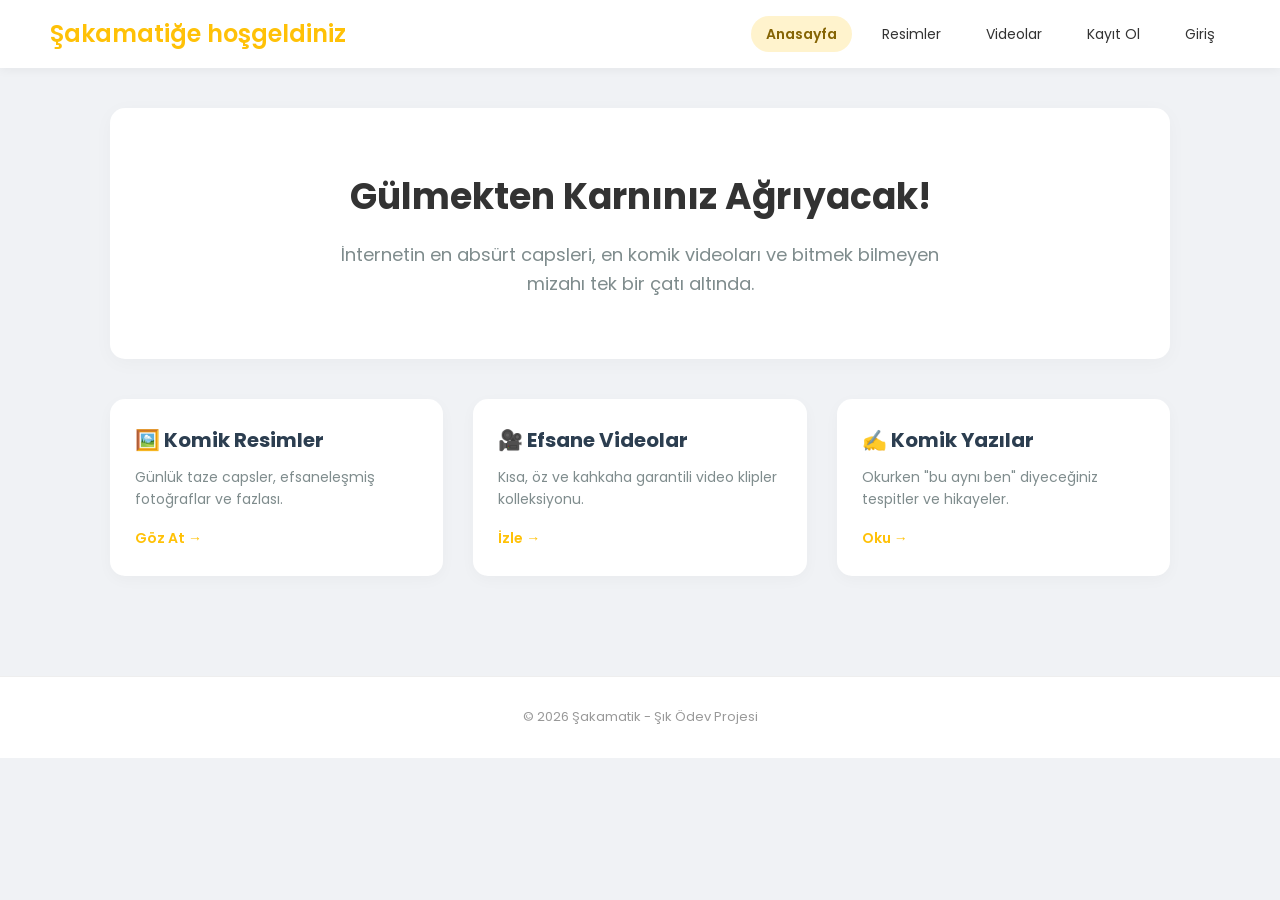
<file: index.html>
<!DOCTYPE html>
<html lang="tr">
<head>
    <meta charset="UTF-8">
    <meta name="viewport" content="width=device-width, initial-scale=1.0">
    <title>Şakamatik Sitem</title>
    <link rel="stylesheet" href="style.css">
</head>
<body>

    <header>
        <h1>Şakamatiğe hoşgeldiniz</h1>
        <nav>
            <ul>
                <li><a href="index.html" class="active">Anasayfa</a></li>
                <li><a href="resimler.html">Resimler</a></li>
                <li><a href="videolar.html">Videolar</a></li>
                <li><a href="kayit.html">Kayıt Ol</a></li>
                <li><a href="giris.html">Giriş</a></li>
            </ul>
        </nav>
    </header>

    <div class="container">
        
        <div class="hero">
            <h2>Gülmekten Karnınız Ağrıyacak!</h2>
            <p>İnternetin en absürt capsleri, en komik videoları ve bitmek bilmeyen mizahı tek bir çatı altında.</p>
        </div>

        <div class="grid-layout">
            
            <article class="card">
                <div class="card-content">
                    <h3>🖼️ Komik Resimler</h3>
                    <p>Günlük taze capsler, efsaneleşmiş fotoğraflar ve fazlası.</p>
                    <a href="resimler.html" class="card-link">Göz At &rarr;</a>
                </div>
            </article>

            <article class="card">
                <div class="card-content">
                    <h3>🎥 Efsane Videolar</h3>
                    <p>Kısa, öz ve kahkaha garantili video klipler kolleksiyonu.</p>
                    <a href="videolar.html" class="card-link">İzle &rarr;</a>
                </div>
            </article>

            <article class="card">
                <div class="card-content">
                    <h3>✍️ Komik Yazılar</h3>
                    <p>Okurken "bu aynı ben" diyeceğiniz tespitler ve hikayeler.</p>
                    <a href="#" class="card-link">Oku &rarr;</a>
                </div>
            </article>

        </div>
    </div>

    <footer>
        <p>&copy; 2026 Şakamatik - Şık Ödev Projesi</p>
    </footer>
</body>
</html>
</file>
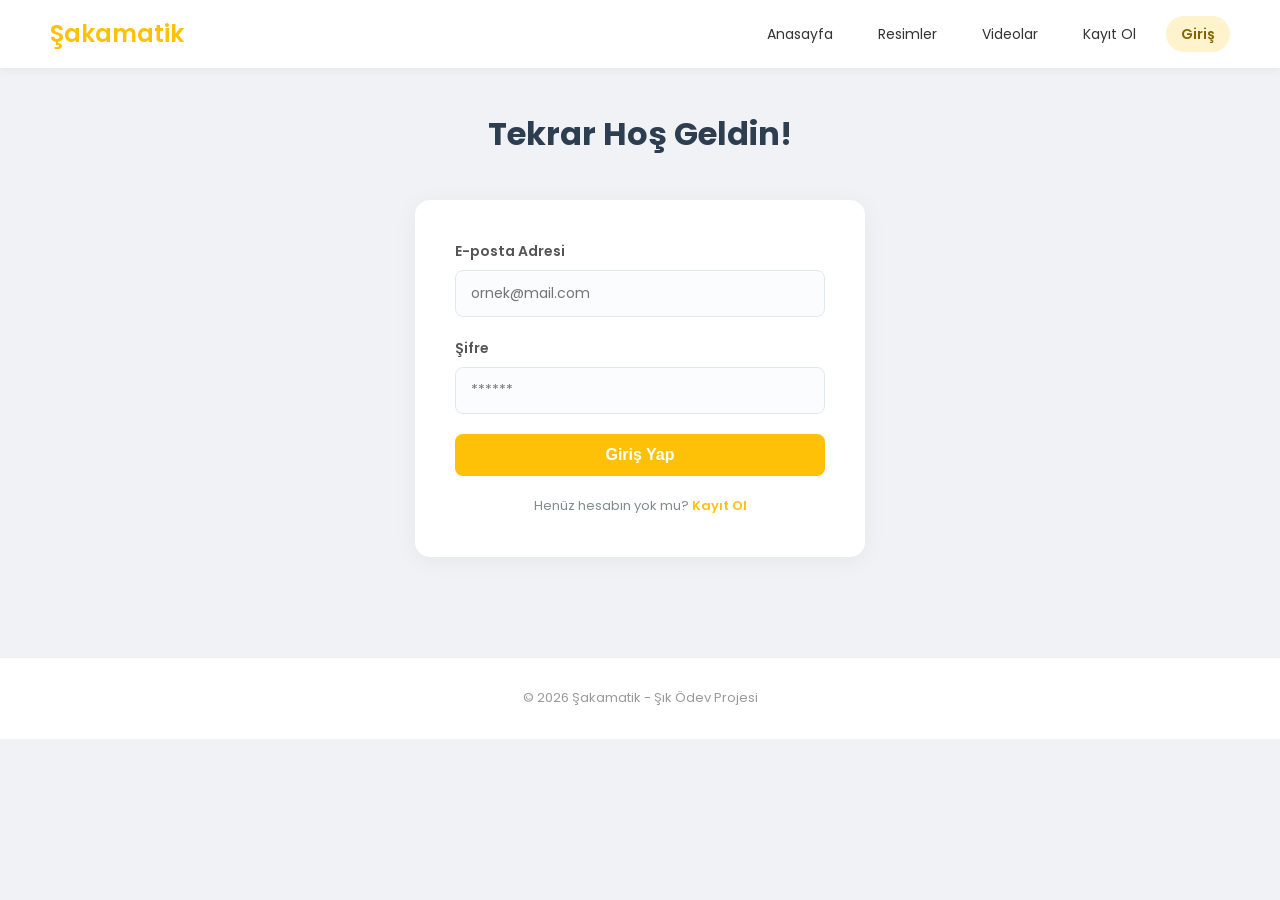
<file: giris.html>
<!DOCTYPE html>
<html lang="tr">
<head>
    <meta charset="UTF-8">
    <meta name="viewport" content="width=device-width, initial-scale=1.0">
    <title>Şakamatik Sitem | Giriş Yap</title>
    <link rel="stylesheet" href="style.css">
</head>
<body>

    <header>
        <h1>Şakamatik</h1>
        <nav>
            <ul>
                <li><a href="index.html">Anasayfa</a></li>
                <li><a href="resimler.html">Resimler</a></li>
                <li><a href="videolar.html">Videolar</a></li>
                <li><a href="kayit.html">Kayıt Ol</a></li>
                <li><a href="giris.html" class="active">Giriş</a></li>
            </ul>
        </nav>
    </header>

    <div class="container">
        <h2 class="page-title">Tekrar Hoş Geldin!</h2>

        <div class="form-container">
            <form action="#" method="post">
                <div class="form-group">
                    <label for="email">E-posta Adresi</label>
                    <input type="email" id="email" name="email" required placeholder="ornek@mail.com">
                </div>

                <div class="form-group">
                    <label for="sifre">Şifre</label>
                    <input type="password" id="sifre" name="sifre" required minlength="6" placeholder="******">
                </div>

                <button type="submit" class="btn-submit">Giriş Yap</button>
                
                <p style="text-align:center; font-size:13px; margin-top:20px; color:#7f8c8d;">
                    Henüz hesabın yok mu? <a href="kayit.html" style="color:#ffc107; font-weight:600;">Kayıt Ol</a>
                </p>
            </form>
        </div>
    </div>

    <footer>
        <p>&copy; 2026 Şakamatik - Şık Ödev Projesi</p>
    </footer>
</body>
</html>
</file>
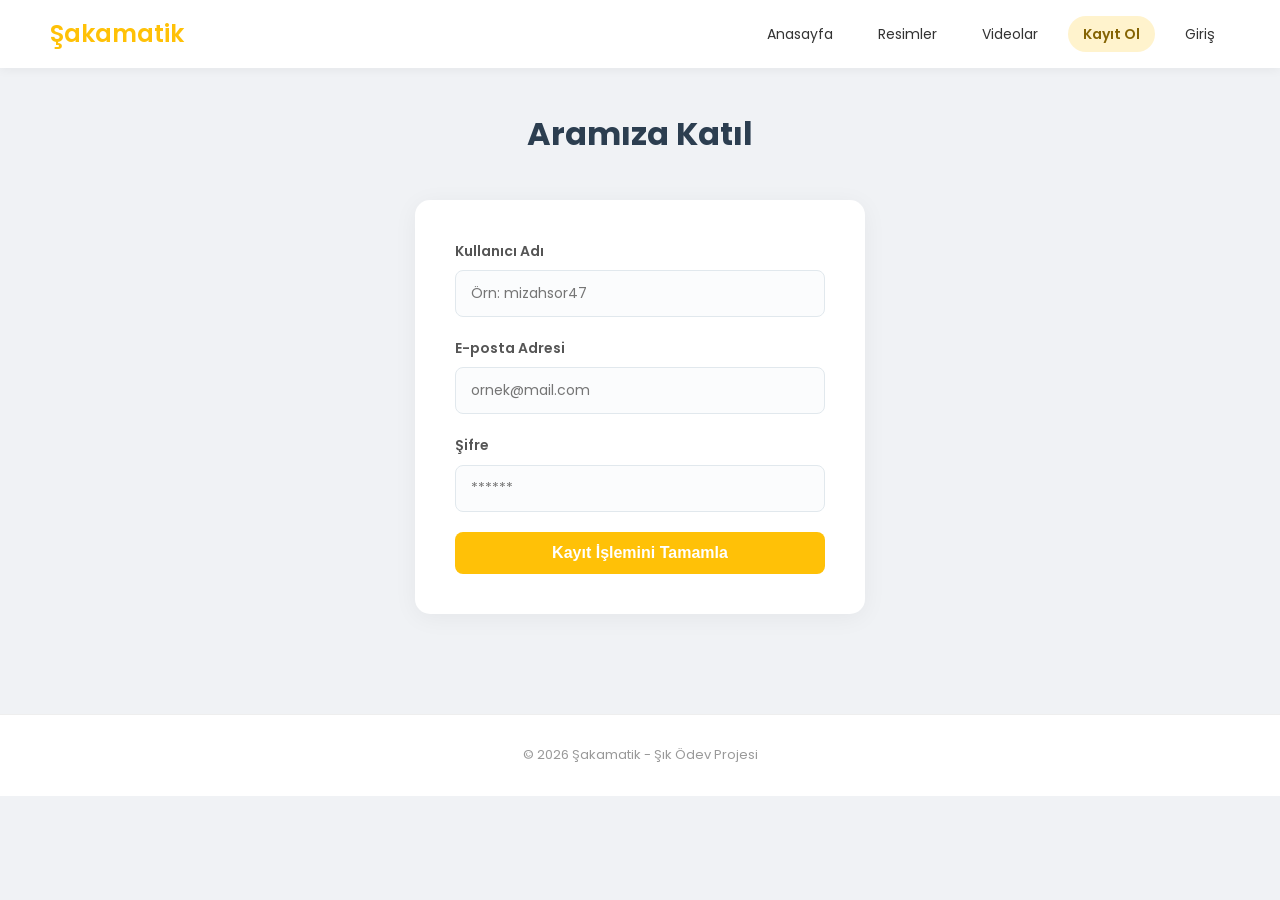
<file: kayit.html>
<!DOCTYPE html>
<html lang="tr">
<head>
    <meta charset="UTF-8">
    <meta name="viewport" content="width=device-width, initial-scale=1.0">
    <title>Şakamatik Sitem | Kayıt Ol</title>
    <link rel="stylesheet" href="style.css">
</head>
<body>

    <header>
        <h1>Şakamatik</h1>
        <nav>
            <ul>
                <li><a href="index.html">Anasayfa</a></li>
                <li><a href="resimler.html">Resimler</a></li>
                <li><a href="videolar.html">Videolar</a></li>
                <li><a href="kayit.html" class="active">Kayıt Ol</a></li>
                <li><a href="giris.html">Giriş</a></li>
            </ul>
        </nav>
    </header>

    <div class="container">
        <h2 class="page-title">Aramıza Katıl</h2>

        <div class="form-container">
            <form action="#" method="post">
                
                <div class="form-group">
                    <label for="username">Kullanıcı Adı</label>
                    <input type="text" id="username" name="username" required minlength="3" placeholder="Örn: mizahsor47">
                </div>

                <div class="form-group">
                    <label for="email">E-posta Adresi</label>
                    <input type="email" id="email" name="email" required placeholder="ornek@mail.com">
                </div>

                <div class="form-group">
                    <label for="sifre">Şifre</label>
                    <input type="password" id="sifre" name="sifre" required minlength="6" placeholder="******">
                </div>

                <button type="submit" class="btn-submit">Kayıt İşlemini Tamamla</button>
            </form>
        </div>
    </div>

    <footer>
        <p>&copy; 2026 Şakamatik - Şık Ödev Projesi</p>
    </footer>
</body>
</html>
</file>
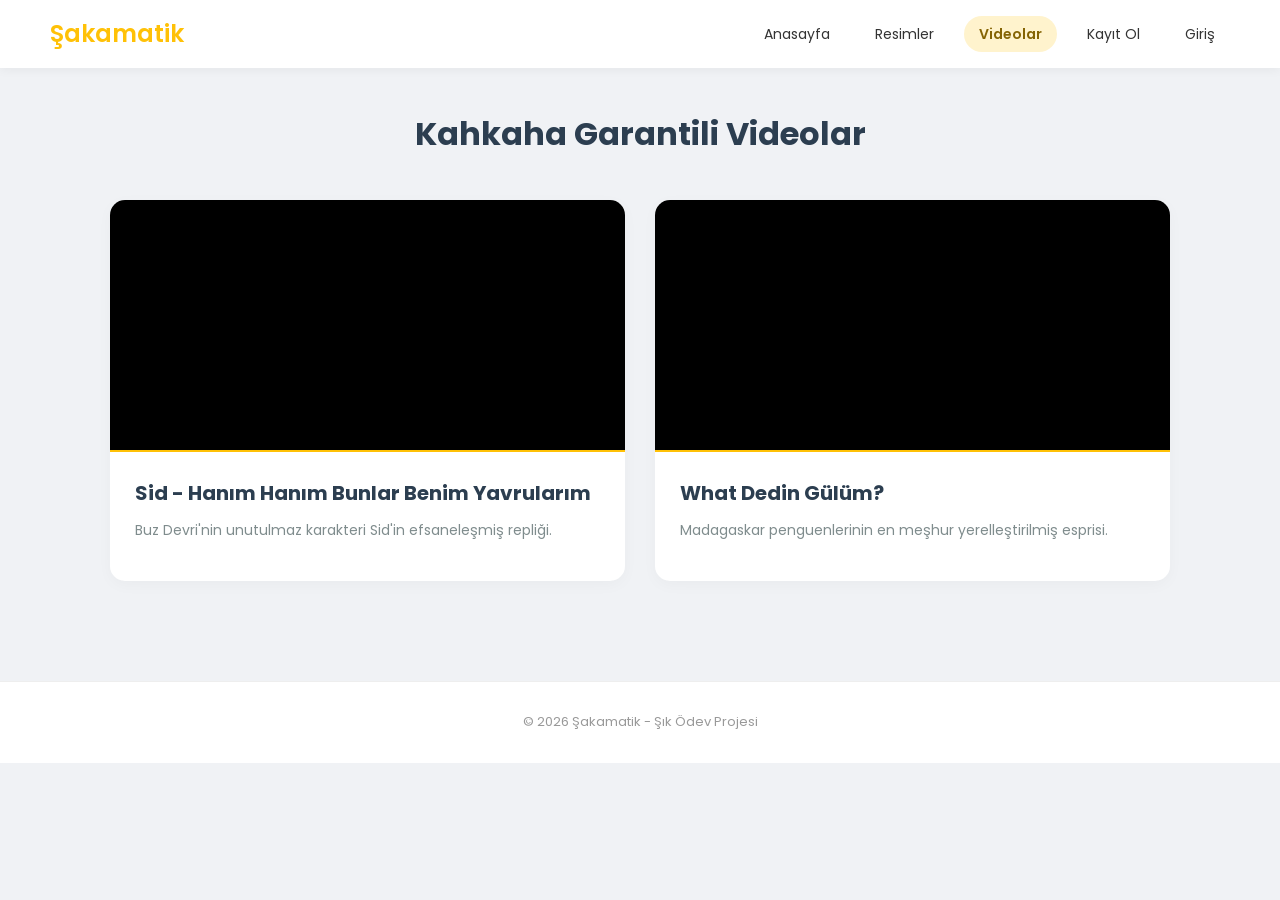
<file: videolar.html>
<!DOCTYPE html>
<html lang="tr">
<head>
    <meta charset="UTF-8">
    <meta name="viewport" content="width=device-width, initial-scale=1.0">
    <title>Şakamatik Sitem| Efsane Videolar</title>
    <link rel="stylesheet" href="style.css">
</head>
<body>

    <header>
        <h1>Şakamatik</h1>
        <nav>
            <ul>
                <li><a href="index.html">Anasayfa</a></li>
                <li><a href="resimler.html">Resimler</a></li>
                <li><a href="videolar.html" class="active">Videolar</a></li>
                <li><a href="kayit.html">Kayıt Ol</a></li>
                <li><a href="giris.html">Giriş</a></li>
            </ul>
        </nav>
    </header>

    <div class="container">
        <h2 class="page-title">Kahkaha Garantili Videolar</h2>
        
        <div class="grid-layout">
            
            <article class="card">
                <div class="video-container">
                    <iframe width="100%" height="250" src="https://www.youtube.com/embed/wOAquD1V1aY" 
                            title="YouTube video player" frameborder="0" 
                            allow="accelerometer; autoplay; clipboard-write; encrypted-media; gyroscope; picture-in-picture" 
                            allowfullscreen></iframe>
                </div>
                <div class="card-content">
                    <h3>Sid - Hanım Hanım Bunlar Benim Yavrularım</h3>
                    <p>Buz Devri'nin unutulmaz karakteri Sid'in efsaneleşmiş repliği.</p>
                </div>
            </article>

            <article class="card">
                <div class="video-container">
                    <iframe width="100%" height="250" src="https://www.youtube.com/embed/JHpalpOJr1k" 
                            title="YouTube video player" frameborder="0" 
                            allow="accelerometer; autoplay; clipboard-write; encrypted-media; gyroscope; picture-in-picture" 
                            allowfullscreen></iframe>
                </div>
                <div class="card-content">
                    <h3>What Dedin Gülüm?</h3>
                    <p>Madagaskar penguenlerinin en meşhur yerelleştirilmiş esprisi.</p>
                </div>
            </article>

        </div>
    </div>

    <footer>
        <p>&copy; 2026 Şakamatik - Şık Ödev Projesi</p>
    </footer>
</body>
</html>
</file>
<file: style.css>
/* --- Global Ayarlar & Modern Font --- */
@import url('https://fonts.googleapis.com/css2?family=Poppins:wght@300;400;600&display=swap');

* {
    margin: 0;
    padding: 0;
    box-sizing: border-box;
}

body {
    font-family: 'Poppins', sans-serif;
    background-color: #f0f2f5; /* Çok açık gri, modern */
    color: #333;
    line-height: 1.6;
}

a {
    text-decoration: none;
    color: inherit;
    transition: all 0.3s ease;
}

/* --- Header & Premium Navigasyon --- */
header {
    background: #ffffff;
    padding: 15px 50px;
    display: flex;
    justify-content: space-between;
    align-items: center;
    box-shadow: 0 2px 10px rgba(0,0,0,0.05);
    position: sticky; /* Sayfa kaydıkça tepede kalır */
    top: 0;
    z-index: 1000;
}

header h1 {
    font-size: 24px;
    color: #ffc107; /* Neşeli ama şık sarı */
    font-weight: 600;
}

nav ul {
    list-style: none;
    display: flex;
    gap: 15px;
}

nav a {
    font-size: 14px;
    font-weight: 400;
    padding: 8px 15px;
    border-radius: 20px;
}

nav a:hover, nav a.active {
    background-color: #fff3cd;
    color: #856404;
    font-weight: 600;
}

/* --- Ana İçerik Konteyneri (Main Yerine) --- */
.container {
    max-width: 1100px;
    margin: 40px auto;
    padding: 0 20px;
    padding-bottom: 60px; /* Footer için boşluk */
}

h2.page-title {
    text-align: center;
    margin-bottom: 40px;
    font-size: 32px;
    color: #2c3e50;
}

/* --- Kahraman (Hero) Bölümü --- */
.hero {
    background: #ffffff;
    padding: 60px;
    border-radius: 15px;
    text-align: center;
    box-shadow: 0 4px 20px rgba(0,0,0,0.03);
    margin-bottom: 40px;
}

.hero h2 {
    font-size: 36px;
    margin-bottom: 15px;
}

.hero p {
    color: #7f8c8d;
    font-size: 18px;
    max-width: 600px;
    margin: 0 auto;
}

/* --- Kart Tasarımları (Bölümler için) --- */
.grid-layout {
    display: grid;
    grid-template-columns: repeat(auto-fit, minmax(300px, 1fr));
    gap: 30px;
}

.card {
    background: #ffffff;
    border-radius: 15px;
    overflow: hidden; /* Resimlerin köşelerini yuvarlar */
    box-shadow: 0 4px 15px rgba(0,0,0,0.03);
    transition: transform 0.3s ease;
}

.card:hover {
    transform: translateY(-5px);
}

.card-content {
    padding: 25px;
}

.card h3 {
    font-size: 20px;
    margin-bottom: 10px;
    color: #2c3e50;
}

.card p {
    color: #7f8c8d;
    font-size: 14px;
    margin-bottom: 15px;
}

.card-link {
    font-size: 14px;
    color: #ffc107;
    font-weight: 600;
}

/* --- Form Tasarımı (Şık & Sade) --- */
.form-container {
    max-width: 450px;
    margin: 0 auto;
    background: #ffffff;
    padding: 40px;
    border-radius: 15px;
    box-shadow: 0 4px 25px rgba(0,0,0,0.05);
}

.form-group {
    margin-bottom: 20px;
}

label {
    display: block;
    margin-bottom: 8px;
    font-size: 14px;
    font-weight: 600;
    color: #555;
}

input {
    width: 100%;
    padding: 12px 15px;
    border: 1px solid #e1e8ed;
    border-radius: 8px;
    font-family: inherit;
    font-size: 14px;
    background-color: #fbfcfd;
}

input:focus {
    outline: none;
    border-color: #ffc107;
    background-color: #ffffff;
}

.btn-submit {
    width: 100%;
    padding: 12px;
    background-color: #ffc107;
    color: #fff;
    border: none;
    border-radius: 8px;
    font-size: 16px;
    font-weight: 600;
    cursor: pointer;
    transition: background-color 0.3s;
}

.btn-submit:hover {
    background-color: #e0a800;
}

/* --- Footer --- */
footer {
    text-align: center;
    padding: 30px;
    background-color: #ffffff;
    border-top: 1px solid #eee;
    margin-top: auto;
    width: 100%;
}

footer p {
    font-size: 13px;
    color: #999;
}

.video-container {
    background: #000;
    line-height: 0; /* Boşlukları temizler */
    border-bottom: 2px solid #ffc107;
}

iframe {
    border: none;
}
</file>
